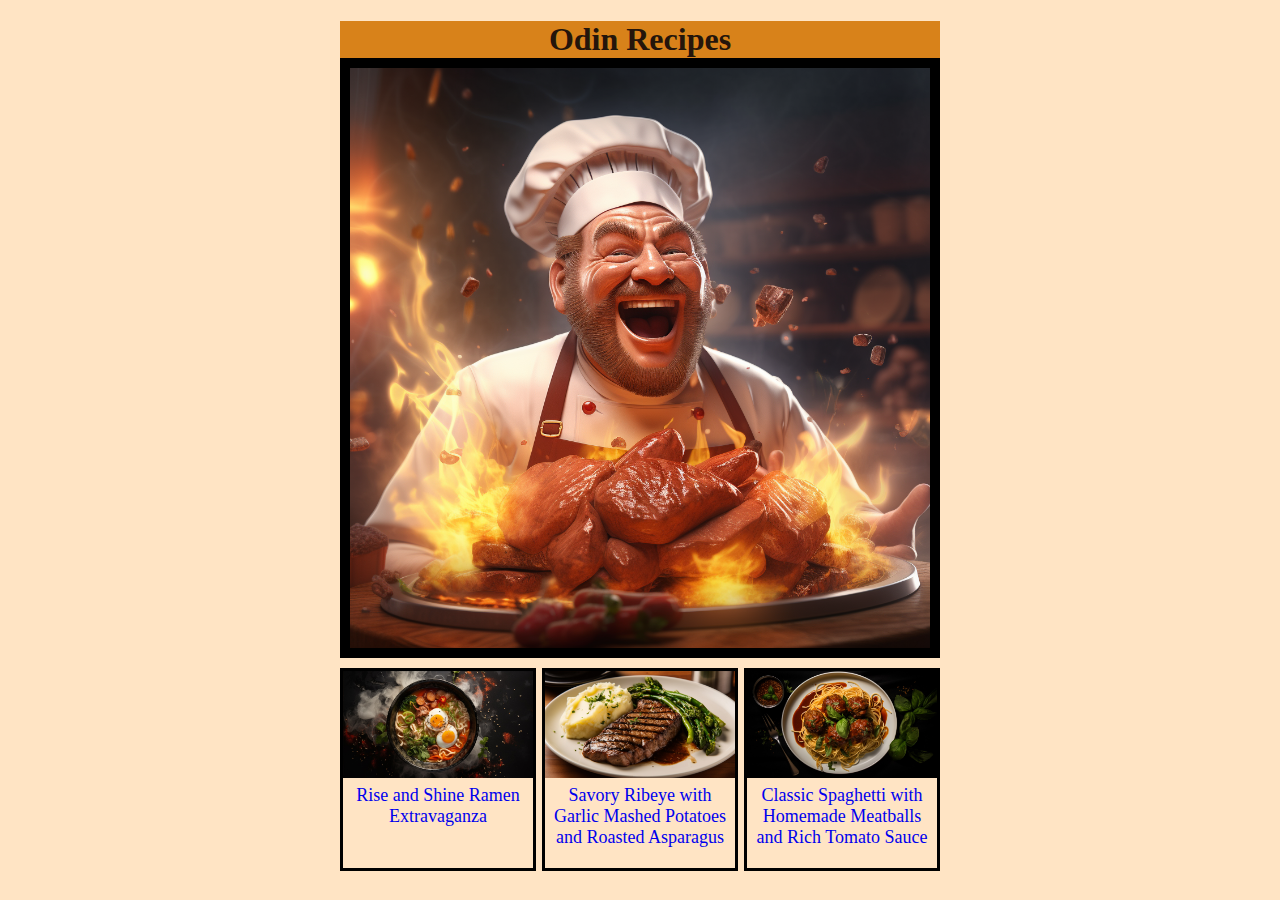
<file: index.html>
<!DOCTYPE html>
<html lang="en">
<head>
    <link rel="stylesheet" href="css/styles.css">
    <meta charset="UTF-8">
    <meta name="viewport" content="width=device-width, initial-scale=1.0">
    <title>Jesse's Odin Recipes</title>
</head>
<body>
    <h1>Odin Recipes</h1>
    <div class="container">
        <img class="main-image" src="recipes/images/chef_1.png" alt="A happy chef grilling steaks.">
        <div class="recipe-container">
            <div class="recipe">
                <img class="thumbnail" src="recipes/images/Ramen.jpg" alt="Ramen thumbnail">
                <p><a href="recipes/ramen.html">Rise and Shine Ramen Extravaganza</a></p>
            </div>
            <div class="recipe">
                <img class="thumbnail" src="recipes/images/Ribeye.jpg" alt="Ribeye thumbnail">
                <p><a href="recipes/ribeye.html">Savory Ribeye with Garlic Mashed Potatoes and Roasted Asparagus</a></p>
            </div>
            <div class="recipe">
                <img class="thumbnail" src="recipes/images/Spaghetti.jpg" alt="Spaghetti thumbnail">
                <p><a href="recipes/spaghetti.html">Classic Spaghetti with Homemade Meatballs and Rich Tomato Sauce</a></p>
            </div>
        </div>
    </div>
</body>
</html>
</file>
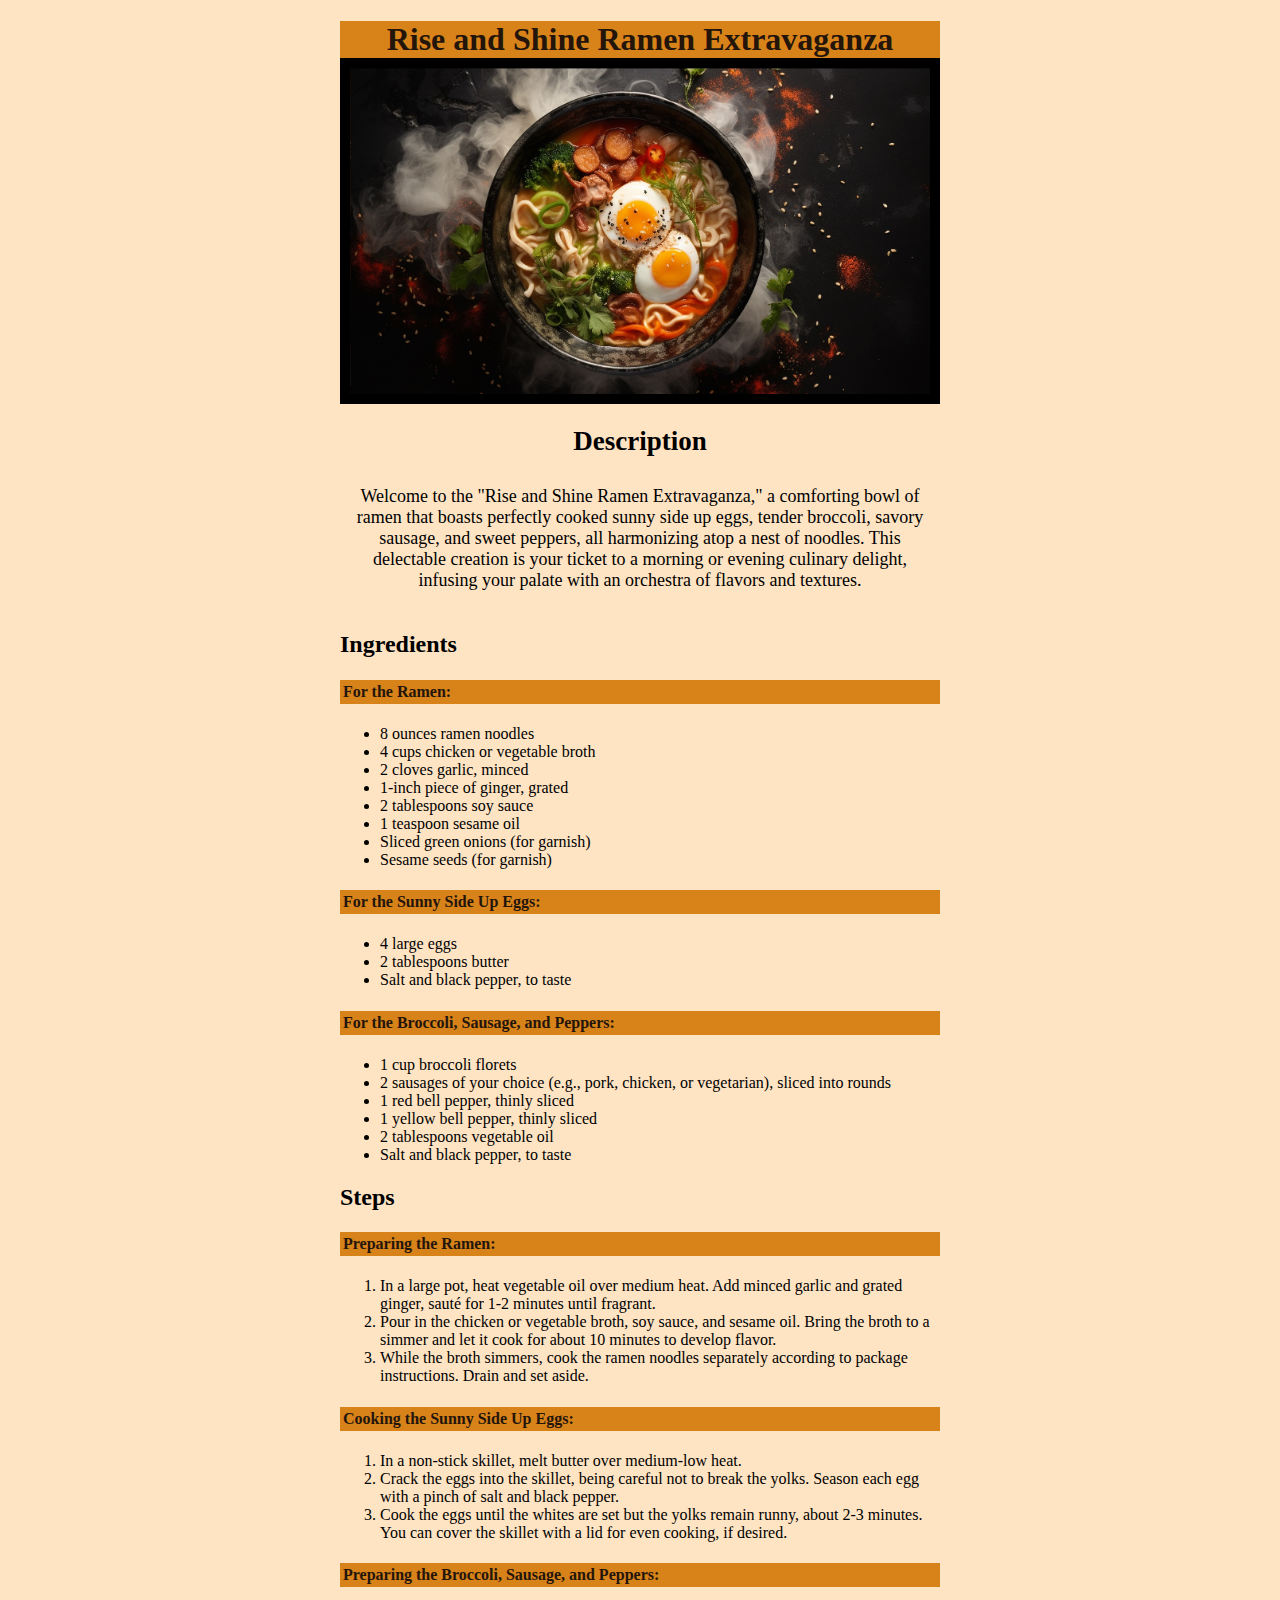
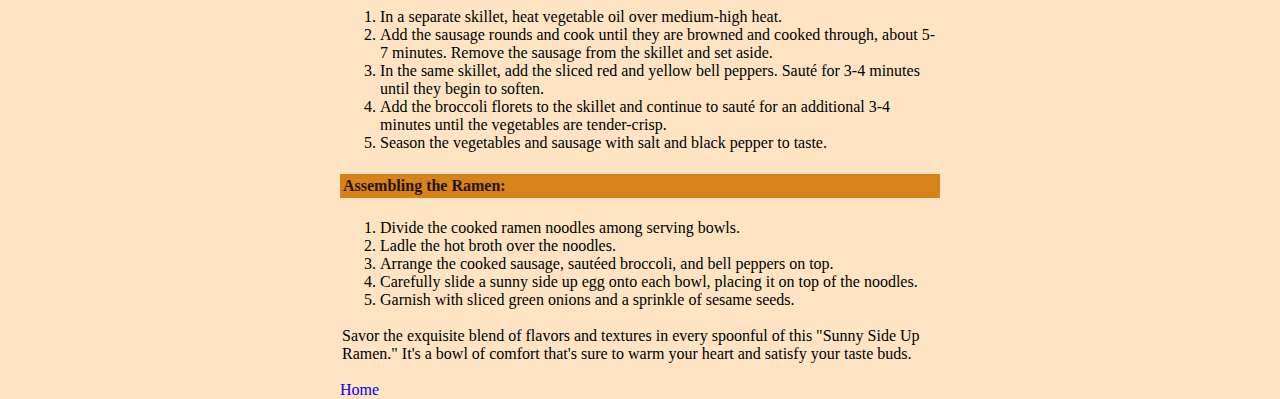
<file: recipes/ramen.html>
<!DOCTYPE html>
<html lang="en">
<head>
    <link rel="stylesheet" href="../css/styles.css">
    <meta charset="UTF-8">
    <meta name="viewport" content="width=device-width, initial-scale=1.0">
    <title>Ramen Noodle Recipe</title>
</head>
<body>
    <h1>Rise and Shine Ramen Extravaganza</h1>
    <div class="container">
        <img class="main-image" src="images/Ramen.jpg" alt="A bowl of ramen noodles with slices of sausage, two sunny side up eggs, tender broccoli, peppers, and garnish.">
        <h2>Description</h2>
        <p>
            Welcome to the "Rise and Shine Ramen Extravaganza," a comforting bowl of ramen that boasts perfectly cooked sunny side up eggs, tender broccoli, savory sausage, and sweet peppers, all harmonizing atop a nest of noodles. This delectable creation is your ticket to a morning or evening culinary delight, infusing your palate with an orchestra of flavors and textures.
        </p>
    </div>
        <h2>Ingredients</h2>
        <h4>For the Ramen:</h4>
        <ul>
            <li>8 ounces ramen noodles</li>
            <li>4 cups chicken or vegetable broth</li>
            <li>2 cloves garlic, minced</li>
            <li>1-inch piece of ginger, grated</li>
            <li>2 tablespoons soy sauce</li>
            <li>1 teaspoon sesame oil</li>
            <li>Sliced green onions (for garnish)</li>
            <li>Sesame seeds (for garnish)</li>
        </ul>
        <h4>For the Sunny Side Up Eggs:</h4>
        <ul>
            <li>4 large eggs</li>
            <li>2 tablespoons butter</li>
            <li>Salt and black pepper, to taste</li>
        </ul>
        <h4>For the Broccoli, Sausage, and Peppers:</h4>
        <ul>
            <li>1 cup broccoli florets</li>
            <li>2 sausages of your choice (e.g., pork, chicken, or vegetarian), sliced into rounds</li>
            <li>1 red bell pepper, thinly sliced</li>
            <li>1 yellow bell pepper, thinly sliced</li>
            <li>2 tablespoons vegetable oil</li>
            <li>Salt and black pepper, to taste</li>
        </ul>
        <h2>Steps</h2>
        <h4>Preparing the Ramen:</h4>
        <ol>
            <li>In a large pot, heat vegetable oil over medium heat. Add minced garlic and grated ginger, sauté for 1-2 minutes until fragrant.</li>
            <li>Pour in the chicken or vegetable broth, soy sauce, and sesame oil. Bring the broth to a simmer and let it cook for about 10 minutes to develop flavor.</li>
            <li>While the broth simmers, cook the ramen noodles separately according to package instructions. Drain and set aside.</li>
        </ol>
        <h4>Cooking the Sunny Side Up Eggs:</h4>
        <ol>
            <li>In a non-stick skillet, melt butter over medium-low heat.</li>
            <li>Crack the eggs into the skillet, being careful not to break the yolks. Season each egg with a pinch of salt and black pepper.</li>
            <li>Cook the eggs until the whites are set but the yolks remain runny, about 2-3 minutes. You can cover the skillet with a lid for even cooking, if desired.</li>
        </ol>
        <h4>Preparing the Broccoli, Sausage, and Peppers:</h4>
        <ol>
            <li>In a separate skillet, heat vegetable oil over medium-high heat.</li>
            <li>Add the sausage rounds and cook until they are browned and cooked through, about 5-7 minutes. Remove the sausage from the skillet and set aside.</li>
            <li>In the same skillet, add the sliced red and yellow bell peppers. Sauté for 3-4 minutes until they begin to soften.</li>
            <li>Add the broccoli florets to the skillet and continue to sauté for an additional 3-4 minutes until the vegetables are tender-crisp.</li>
            <li>Season the vegetables and sausage with salt and black pepper to taste.</li>
        </ol>
        <h4>Assembling the Ramen:</h4>
        <ol>
            <li>Divide the cooked ramen noodles among serving bowls.</li>
            <li>Ladle the hot broth over the noodles.</li>
            <li>Arrange the cooked sausage, sautéed broccoli, and bell peppers on top.</li>
            <li>Carefully slide a sunny side up egg onto each bowl, placing it on top of the noodles.</li>
            <li>Garnish with sliced green onions and a sprinkle of sesame seeds.</li>
        </ol>
        <p>
            Savor the exquisite blend of flavors and textures in every spoonful of this "Sunny Side Up Ramen." It's a bowl of comfort that's sure to warm your heart and satisfy your taste buds.
        </p>
        <a href="../index.html">Home</a>
</body>
</html>
</file>
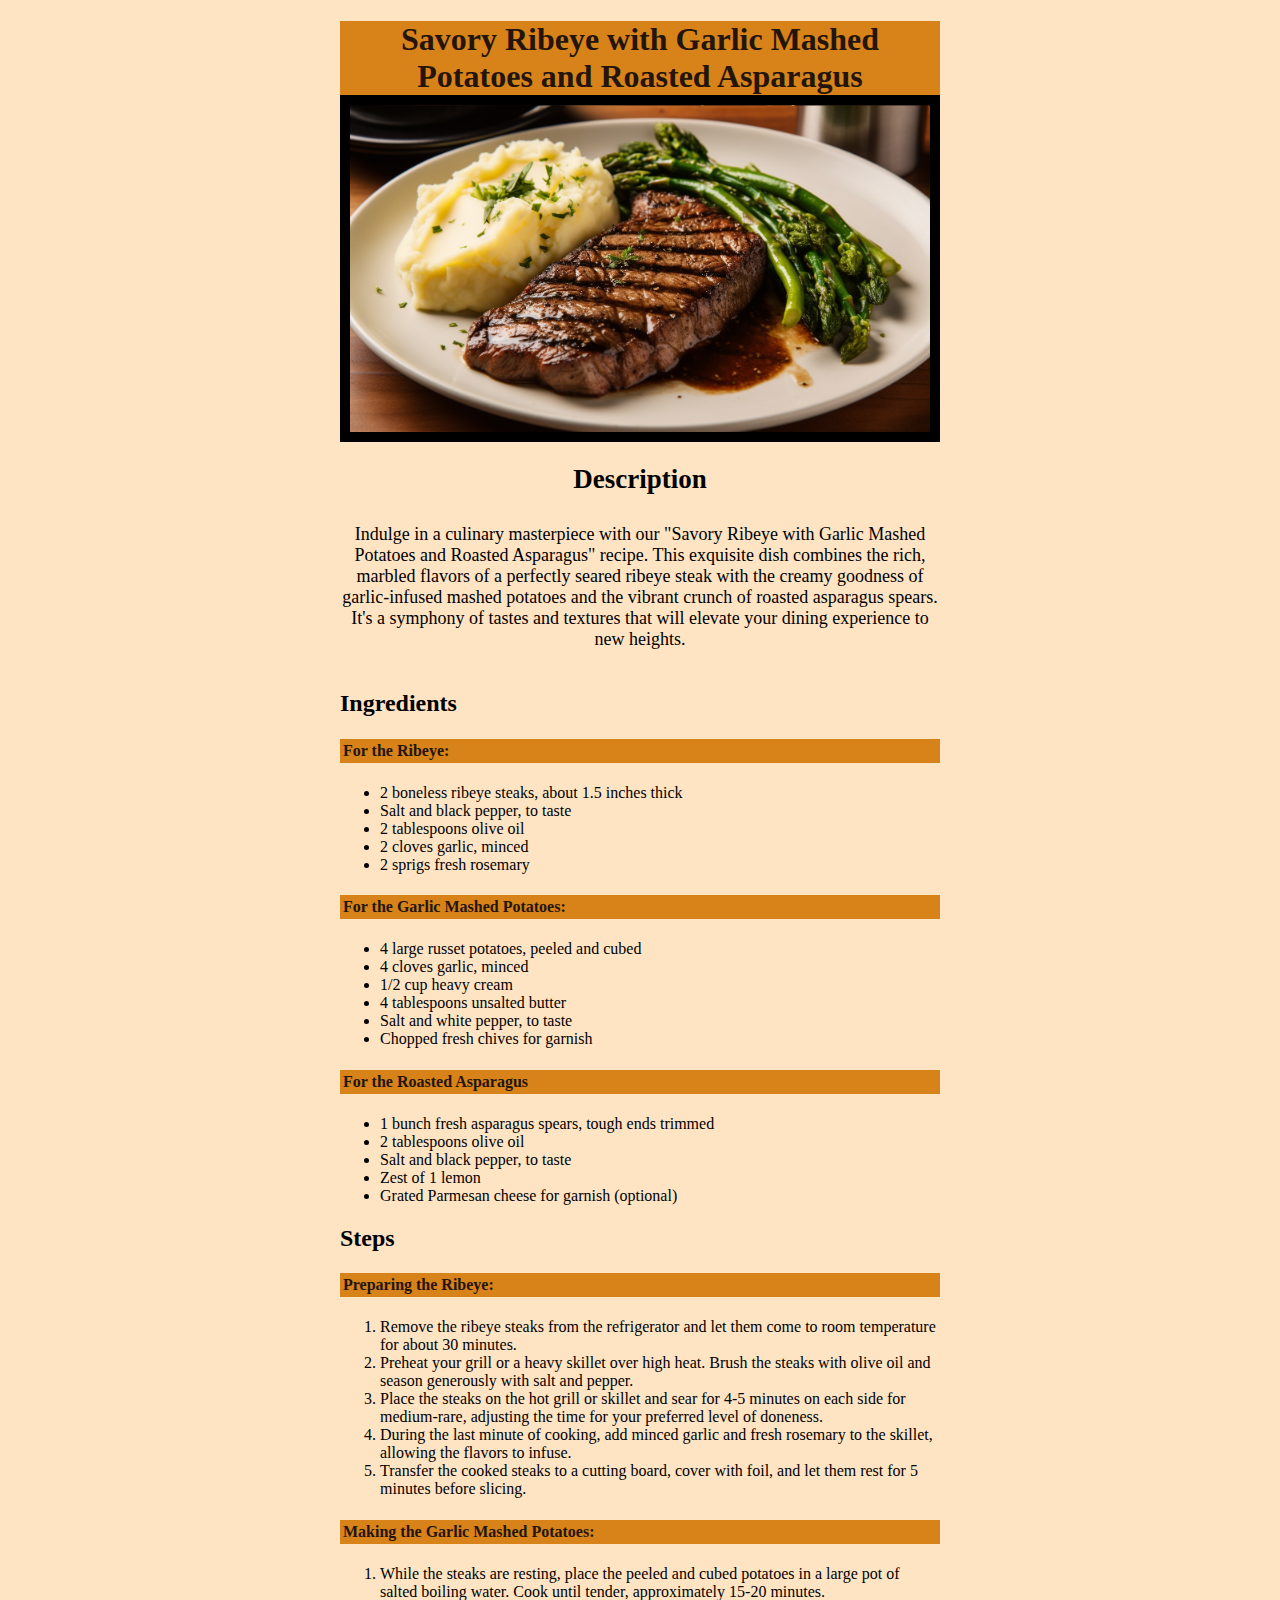
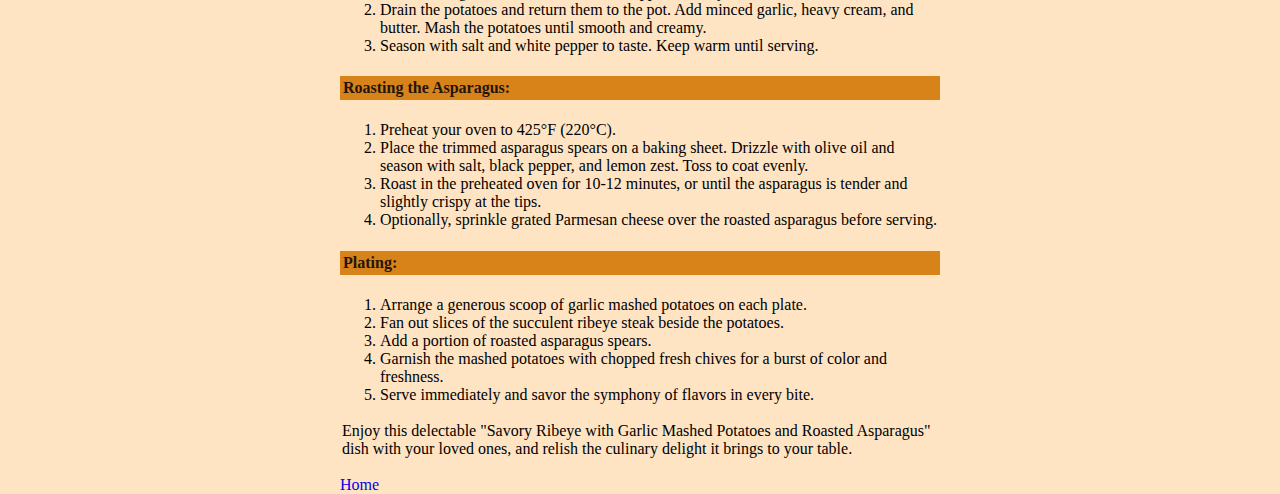
<file: recipes/ribeye.html>
<!DOCTYPE html>
<html lang="en">
<head>
    <link rel="stylesheet" href="../css/styles.css">
    <meta charset="UTF-8">
    <meta name="viewport" content="width=device-width, initial-scale=1.0">
    <title>Ribeye Recipe</title>
</head>
<body>
    <h1>Savory Ribeye with Garlic Mashed Potatoes and Roasted Asparagus</h1>
    <div class="container">
        <img class="main-image" src="images/Ribeye.jpg" alt="A grilled to perfection ribeye with garlic mashed potatoes and asparagus on a white plate." width="640" height="360">
        <h2>Description</h2>
        <p>
            Indulge in a culinary masterpiece with our "Savory Ribeye with Garlic Mashed Potatoes and Roasted Asparagus" recipe. This exquisite dish combines the rich, marbled flavors of a perfectly seared ribeye steak with the creamy goodness of garlic-infused mashed potatoes and the vibrant crunch of roasted asparagus spears. It's a symphony of tastes and textures that will elevate your dining experience to new heights.
        </p>
    </div>
    <h2>Ingredients</h2>
    <h4>For the Ribeye:</h4>
    <ul>
        <li>2 boneless ribeye steaks, about 1.5 inches thick</li>
        <li>Salt and black pepper, to taste</li>
        <li>2 tablespoons olive oil</li>
        <li>2 cloves garlic, minced</li>
        <li>2 sprigs fresh rosemary</li>
    </ul>
    <h4>For the Garlic Mashed Potatoes:</h4>
    <ul>
        <li>4 large russet potatoes, peeled and cubed</li>
        <li>4 cloves garlic, minced</li>
        <li>1/2 cup heavy cream</li>
        <li>4 tablespoons unsalted butter</li>
        <li>Salt and white pepper, to taste</li>
        <li>Chopped fresh chives for garnish</li>
    </ul>
    <h4>For the Roasted Asparagus</h4>
    <ul>
        <li>1 bunch fresh asparagus spears, tough ends trimmed</li>
        <li>2 tablespoons olive oil</li>
        <li>Salt and black pepper, to taste</li>
        <li>Zest of 1 lemon</li>
        <li>Grated Parmesan cheese for garnish (optional)</li>
    </ul>
    <h2>Steps</h2>
    <h4>Preparing the Ribeye:</h4>
    <ol>
        <li>
            Remove the ribeye steaks from the refrigerator and let them come to room temperature for about 30 minutes.
        </li>
        <li>
            Preheat your grill or a heavy skillet over high heat. Brush the steaks with olive oil and season generously with salt and pepper.
        </li>
        <li>
            Place the steaks on the hot grill or skillet and sear for 4-5 minutes on each side for medium-rare, adjusting the time for your preferred level of doneness.
        </li>
        <li>
            During the last minute of cooking, add minced garlic and fresh rosemary to the skillet, allowing the flavors to infuse.
        </li>
        <li>
            Transfer the cooked steaks to a cutting board, cover with foil, and let them rest for 5 minutes before slicing.
        </li>
    </ol>
    <h4>Making the Garlic Mashed Potatoes:</h4>
    <ol>
        <li>
            While the steaks are resting, place the peeled and cubed potatoes in a large pot of salted boiling water. Cook until tender, approximately 15-20 minutes.
        </li>
        <li>
            Drain the potatoes and return them to the pot. Add minced garlic, heavy cream, and butter. Mash the potatoes until smooth and creamy.
        </li>
        <li>
            Season with salt and white pepper to taste. Keep warm until serving.
        </li>
    </ol>
    <h4>Roasting the Asparagus:</h4>
    <ol>
        <li>
            Preheat your oven to 425°F (220°C).
        </li>
        <li>
            Place the trimmed asparagus spears on a baking sheet. Drizzle with olive oil and season with salt, black pepper, and lemon zest. Toss to coat evenly.
        </li>
        <li>
            Roast in the preheated oven for 10-12 minutes, or until the asparagus is tender and slightly crispy at the tips.
        </li>
        <li>
            Optionally, sprinkle grated Parmesan cheese over the roasted asparagus before serving.
        </li>
    </ol>
    <h4>Plating:</h4>
    <ol>
        <li>
            Arrange a generous scoop of garlic mashed potatoes on each plate.
        </li>
        <li>
            Fan out slices of the succulent ribeye steak beside the potatoes.
        </li>
        <li>
            Add a portion of roasted asparagus spears.
        </li>
        <li>
            Garnish the mashed potatoes with chopped fresh chives for a burst of color and freshness.
        </li>
        <li>
            Serve immediately and savor the symphony of flavors in every bite.
        </li>
    </ol>
    <p>
        Enjoy this delectable "Savory Ribeye with Garlic Mashed Potatoes and Roasted Asparagus" dish with your loved ones, and relish the culinary delight it brings to your table.
    </p>
    <a href="../index.html">Home</a>
</body>
</html>
</file>
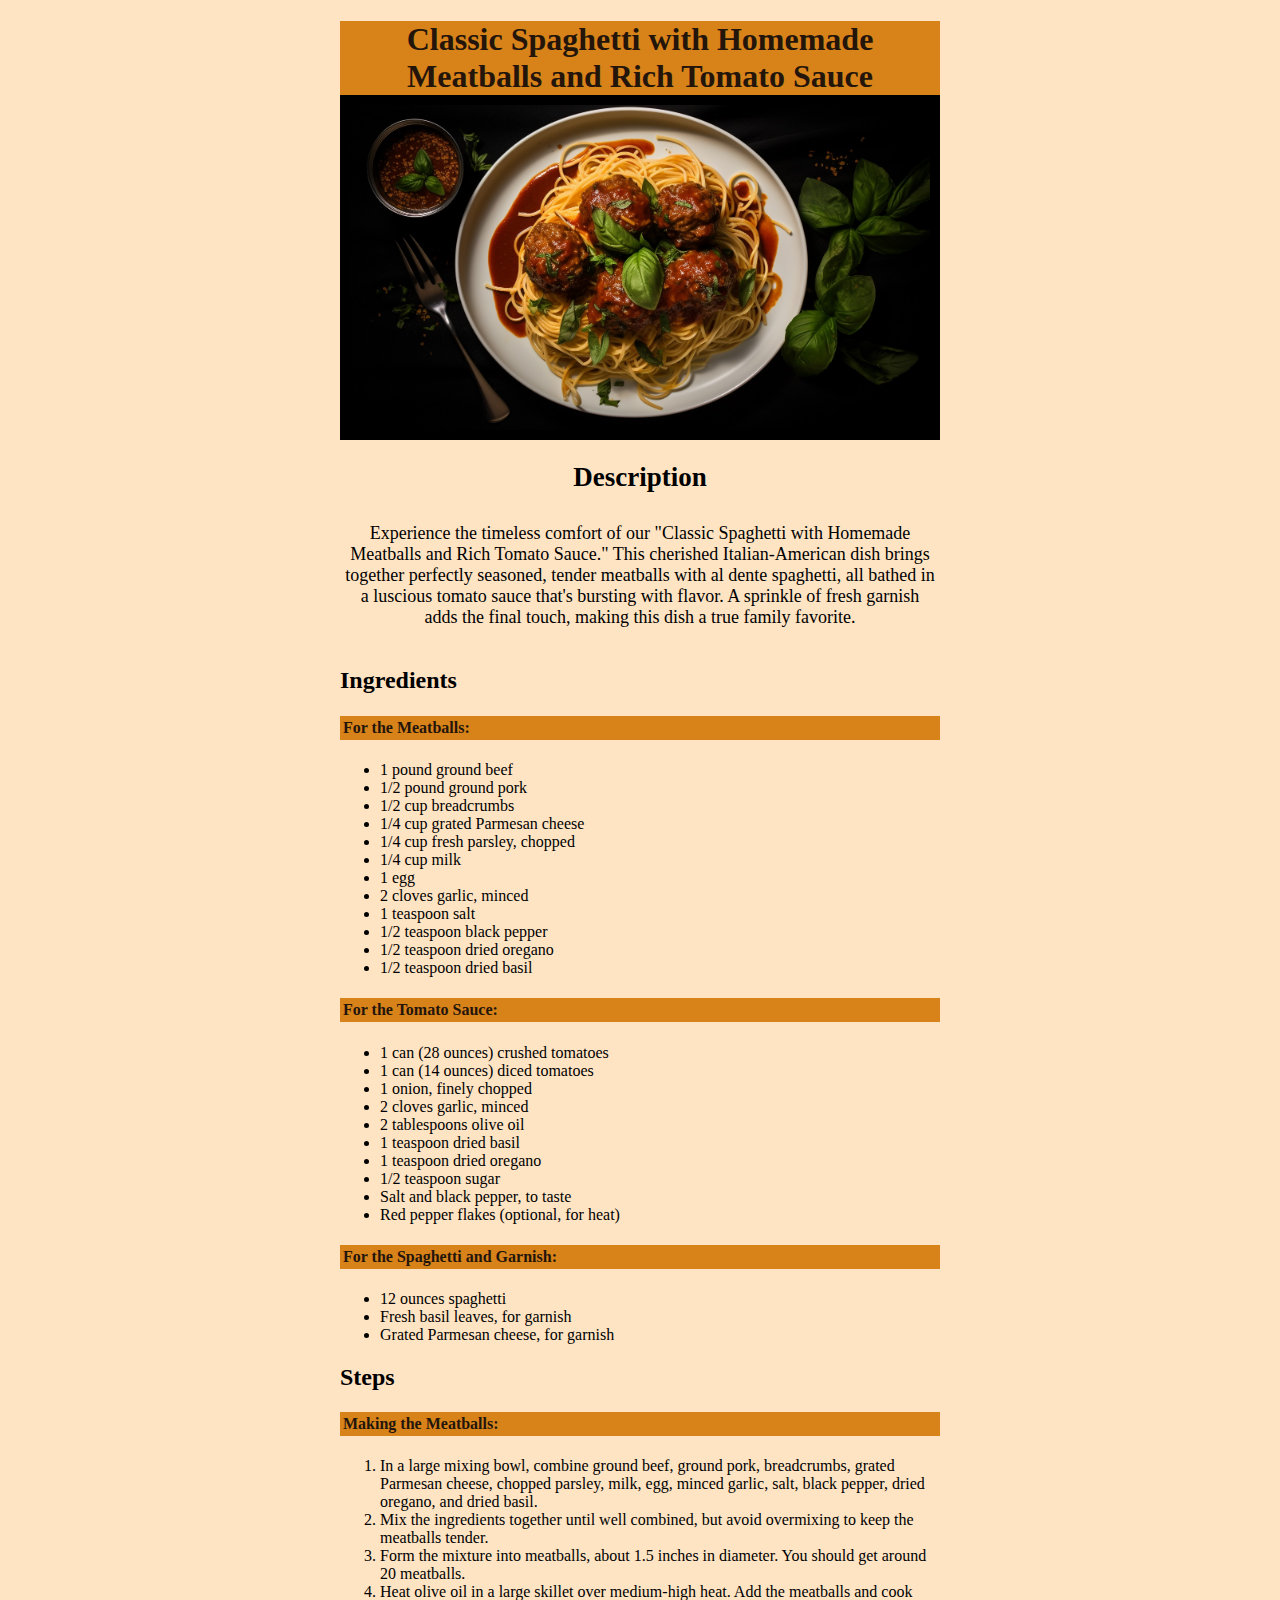
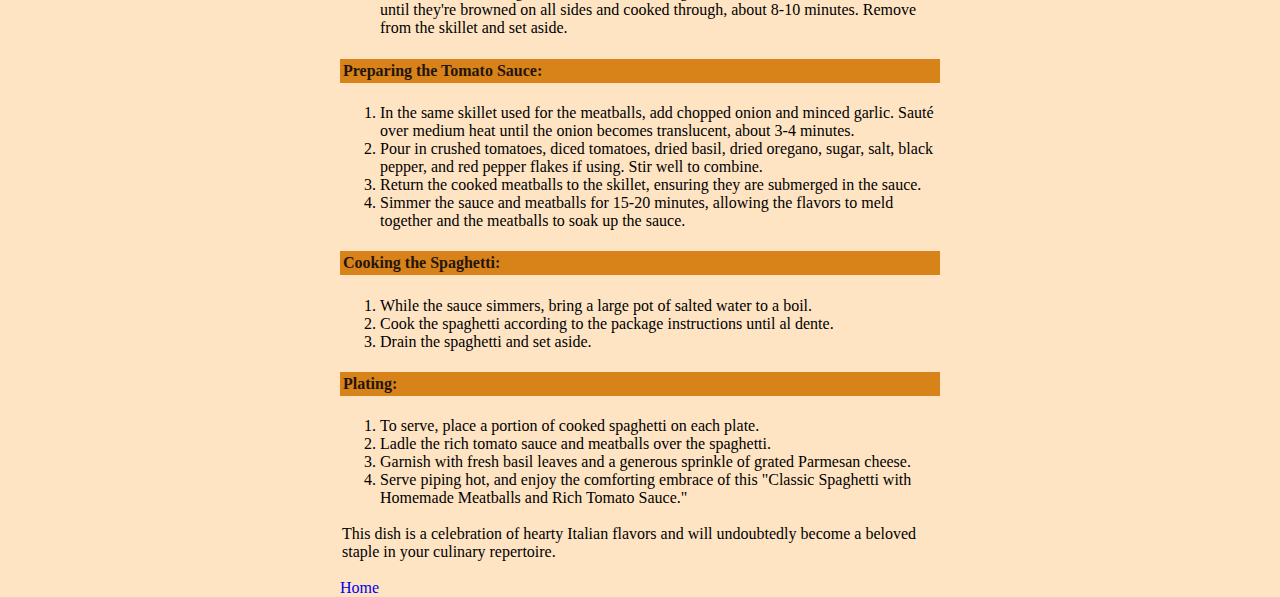
<file: recipes/spaghetti.html>
<!DOCTYPE html>
<html lang="en">
<head>
    <link rel="stylesheet" href="../css/styles.css">
    <meta charset="UTF-8">
    <meta name="viewport" content="width=device-width, initial-scale=1.0">
    <title>Spaghetti Recipe</title>
</head>
<body>
    <h1>Classic Spaghetti with Homemade Meatballs and Rich Tomato Sauce</h1>
    <div class="container">
        <img class="main-image" src="images/Spaghetti.jpg" alt="Spaghetti with meatballs and sauce on a white plate." width="640" height="360">
        <h2>Description</h2>
        <p>
            Experience the timeless comfort of our "Classic Spaghetti with Homemade Meatballs and Rich Tomato Sauce." This cherished Italian-American dish brings together perfectly seasoned, tender meatballs with al dente spaghetti, all bathed in a luscious tomato sauce that's bursting with flavor. A sprinkle of fresh garnish adds the final touch, making this dish a true family favorite.
        </p>
    </div>
    <h2>Ingredients</h2>
    <h4>For the Meatballs:</h4>
    <ul>
        <li>1 pound ground beef</li>
        <li>1/2 pound ground pork</li>
        <li>1/2 cup breadcrumbs</li>
        <li>1/4 cup grated Parmesan cheese</li>
        <li>1/4 cup fresh parsley, chopped</li>
        <li>1/4 cup milk</li>
        <li>1 egg</li>
        <li>2 cloves garlic, minced</li>
        <li>1 teaspoon salt</li>
        <li>1/2 teaspoon black pepper</li>
        <li>1/2 teaspoon dried oregano</li>
        <li>1/2 teaspoon dried basil</li>
    </ul>
    <h4>For the Tomato Sauce:</h4>
    <ul>
        <li>1 can (28 ounces) crushed tomatoes</li>
        <li>1 can (14 ounces) diced tomatoes</li>
        <li>1 onion, finely chopped</li>
        <li>2 cloves garlic, minced</li>
        <li>2 tablespoons olive oil</li>
        <li>1 teaspoon dried basil</li>
        <li>1 teaspoon dried oregano</li>
        <li>1/2 teaspoon sugar</li>
        <li>Salt and black pepper, to taste</li>
        <li>Red pepper flakes (optional, for heat)</li>
    </ul>
    <h4>For the Spaghetti and Garnish:</h4>
    <ul>
        <li>12 ounces spaghetti</li>
        <li>Fresh basil leaves, for garnish</li>
        <li>Grated Parmesan cheese, for garnish</li>
    </ul>
    <h2>Steps</h2>
    <h4>Making the Meatballs:</h4>
    <ol>
        <li>In a large mixing bowl, combine ground beef, ground pork, breadcrumbs, grated Parmesan cheese, chopped parsley, milk, egg, minced garlic, salt, black pepper, dried oregano, and dried basil.</li>
        <li>Mix the ingredients together until well combined, but avoid overmixing to keep the meatballs tender.</li>
        <li>Form the mixture into meatballs, about 1.5 inches in diameter. You should get around 20 meatballs.</li>
        <li>Heat olive oil in a large skillet over medium-high heat. Add the meatballs and cook until they're browned on all sides and cooked through, about 8-10 minutes. Remove from the skillet and set aside.</li>
    </ol>
    <h4>Preparing the Tomato Sauce:</h4>
    <ol>
        <li>In the same skillet used for the meatballs, add chopped onion and minced garlic. Sauté over medium heat until the onion becomes translucent, about 3-4 minutes.</li>
        <li>Pour in crushed tomatoes, diced tomatoes, dried basil, dried oregano, sugar, salt, black pepper, and red pepper flakes if using. Stir well to combine.</li>
        <li>Return the cooked meatballs to the skillet, ensuring they are submerged in the sauce.</li>
        <li>Simmer the sauce and meatballs for 15-20 minutes, allowing the flavors to meld together and the meatballs to soak up the sauce.</li>
    </ol>
    <h4>Cooking the Spaghetti:</h4>
    <ol>
        <li>While the sauce simmers, bring a large pot of salted water to a boil.</li>
        <li>Cook the spaghetti according to the package instructions until al dente.</li>
        <li>Drain the spaghetti and set aside.</li>
    </ol>
    <h4>Plating:</h4>
    <ol>
        <li>To serve, place a portion of cooked spaghetti on each plate.</li>
        <li>Ladle the rich tomato sauce and meatballs over the spaghetti.</li>
        <li>Garnish with fresh basil leaves and a generous sprinkle of grated Parmesan cheese.</li>
        <li>Serve piping hot, and enjoy the comforting embrace of this "Classic Spaghetti with Homemade Meatballs and Rich Tomato Sauce."</li>
    </ol>
    <p>
        This dish is a celebration of hearty Italian flavors and will undoubtedly become a beloved staple in your culinary repertoire.
    </p>
    <a href="../index.html">Home</a>
</body>
</html>
</file>
<file: css/styles.css>
body {
    background-color: bisque;
    max-width: 600px;
    margin: 0 auto;
}

h1, 
h4 {
    background-color: rgb(216, 130, 26);
    color: rgb(36, 21, 11);
}

h1 {
    text-align: center;
    margin-bottom: 0px;
}

h4 {
    padding: 3px;
}

p {
    margin-top: 5px;
    padding: 2px;
}

a {
    text-decoration: none;
}

.recipe-container {
    display: flex;
}

.container,
.recipe {
    display: flex;
    flex-direction: column;
    align-items: center;
    text-align: center;
}

.container {
    font-size: 18px;
}

.recipe {
    max-width: 200px;
    margin: 10px 3px;
    border: 3px solid black;
}

.main-image {
    width: 580px;
    height: auto;
    border: 10px solid black;
}

.thumbnail {
    width: 190px;
    height: auto;
}
</file>
